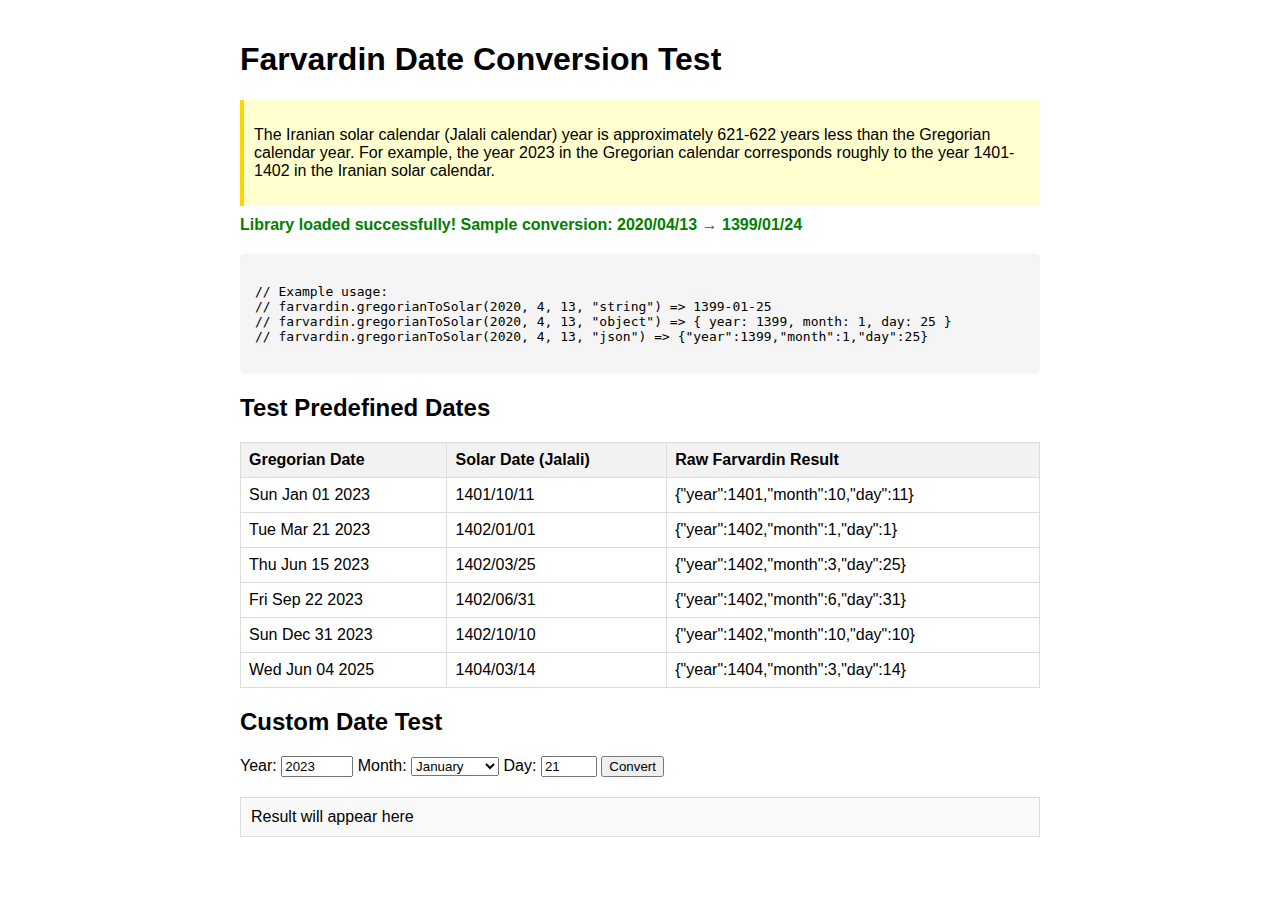
<file: date_conversion_test.html>
<!DOCTYPE html>
<html lang="en">
<head>
    <meta charset="UTF-8">
    <meta name="viewport" content="width=device-width, initial-scale=1.0">
    <title>Farvardin Date Conversion Test</title>
    <style>
        body {
            font-family: Arial, sans-serif;
            max-width: 800px;
            margin: 0 auto;
            padding: 20px;
            direction: ltr;
        }
        table {
            width: 100%;
            border-collapse: collapse;
            margin: 20px 0;
        }
        th, td {
            border: 1px solid #ddd;
            padding: 8px;
            text-align: left;
        }
        th {
            background-color: #f2f2f2;
        }
        .result {
            margin-top: 20px;
            padding: 10px;
            border: 1px solid #ddd;
            background-color: #f9f9f9;
        }
        .example-code {
            background-color: #f5f5f5;
            padding: 15px;
            border-radius: 5px;
            font-family: monospace;
            white-space: pre;
            margin: 20px 0;
        }
        .note {
            padding: 10px;
            background-color: #ffffd0;
            border-left: 4px solid #ffd700;
            margin: 10px 0;
        }
        .error {
            color: red;
            font-weight: bold;
        }
        .success {
            color: green;
            font-weight: bold;
        }
    </style>
</head>
<body>
    <h1>Farvardin Date Conversion Test</h1>
    
    <div class="note">
        <p>The Iranian solar calendar (Jalali calendar) year is approximately 621-622 years less than the Gregorian calendar year. 
        For example, the year 2023 in the Gregorian calendar corresponds roughly to the year 1401-1402 in the Iranian solar calendar.</p>
    </div>
    
    <div id="library-status">Checking library status...</div>
    
    <div class="example-code">
// Example usage:
// farvardin.gregorianToSolar(2020, 4, 13, "string") => 1399-01-25
// farvardin.gregorianToSolar(2020, 4, 13, "object") => { year: 1399, month: 1, day: 25 }
// farvardin.gregorianToSolar(2020, 4, 13, "json") => {"year":1399,"month":1,"day":25}
    </div>
    
    <div>
        <h2>Test Predefined Dates</h2>
        <table id="predefinedDates">
            <tr>
                <th>Gregorian Date</th>
                <th>Solar Date (Jalali)</th>
                <th>Raw Farvardin Result</th>
            </tr>
            <!-- Will be filled by JavaScript -->
        </table>
    </div>
    
    <div>
        <h2>Custom Date Test</h2>
        <form id="dateForm">
            <label for="year">Year:</label>
            <input type="number" id="year" min="1900" max="2100" value="2023">
            
            <label for="month">Month:</label>
            <select id="month">
                <option value="0">January</option>
                <option value="1">February</option>
                <option value="2">March</option>
                <option value="3">April</option>
                <option value="4">May</option>
                <option value="5">June</option>
                <option value="6">July</option>
                <option value="7">August</option>
                <option value="8">September</option>
                <option value="9">October</option>
                <option value="10">November</option>
                <option value="11">December</option>
            </select>
            
            <label for="day">Day:</label>
            <input type="number" id="day" min="1" max="31" value="21">
            
            <button type="submit">Convert</button>
        </form>
        
        <div class="result" id="customResult">
            Result will appear here
        </div>
    </div>
    
    <!-- Load the fixed version of the library -->
    <script src="libs/farvardin-fixed.js"></script>
    
    <script>
        // Check if the library loaded correctly
        document.addEventListener('DOMContentLoaded', function() {
            const statusElement = document.getElementById('library-status');
            
            try {
                // Try to access the farvardin object
                if (typeof farvardin === 'undefined') {
                    statusElement.innerHTML = '<span class="error">Error: farvardin library is not defined. Check if the library file is correctly loaded.</span>';
                    return;
                }
                
                // Try to use a conversion function to verify it works
                const testResult = farvardin.gregorianToSolar(2020, 4, 13, "object");
                if (testResult && testResult.year) {
                    statusElement.innerHTML = '<span class="success">Library loaded successfully! Sample conversion: 2020/04/13 → ' + 
                        testResult.year + '/' + String(testResult.month).padStart(2, '0') + '/' + String(testResult.day).padStart(2, '0') + '</span>';
                    
                    // Continue with testing functions
                    testPredefinedDates();
                } else {
                    statusElement.innerHTML = '<span class="error">Error: Library loaded but conversion functions are not working correctly.</span>';
                }
            } catch (error) {
                statusElement.innerHTML = '<span class="error">Error loading library: ' + error.message + '</span>';
            }
        });

        // Test predefined dates
        function testPredefinedDates() {
            const testDates = [
                new Date(2023, 0, 1),   // Jan 1, 2023
                new Date(2023, 2, 21),  // Mar 21, 2023 (Nowruz)
                new Date(2023, 5, 15),  // Jun 15, 2023
                new Date(2023, 8, 22),  // Sep 22, 2023
                new Date(2023, 11, 31), // Dec 31, 2023
                new Date(2025, 5, 4)    // Jun 4, 2025 (test data date)
            ];
            
            const table = document.getElementById('predefinedDates');
            
            testDates.forEach(date => {
                try {
                    // Get the direct library result without any modification
                    const year = date.getFullYear();
                    const month = date.getMonth() + 1;
                    const day = date.getDate();
                    
                    const directLibraryResult = farvardin.gregorianToSolar(year, month, day, "object");
                    
                    const row = table.insertRow(-1);
                    const cell1 = row.insertCell(0);
                    const cell2 = row.insertCell(1);
                    const cell3 = row.insertCell(2);
                    
                    cell1.textContent = date.toDateString();
                    
                    if (directLibraryResult && directLibraryResult.year) {
                        cell2.textContent = `${directLibraryResult.year}/${String(directLibraryResult.month).padStart(2, '0')}/${String(directLibraryResult.day).padStart(2, '0')}`;
                        cell3.textContent = JSON.stringify(directLibraryResult);
                    } else {
                        cell2.innerHTML = '<span class="error">Conversion failed</span>';
                        cell3.textContent = String(directLibraryResult);
                    }
                } catch (error) {
                    const row = table.insertRow(-1);
                    const cell1 = row.insertCell(0);
                    const cell2 = row.insertCell(1);
                    const cell3 = row.insertCell(2);
                    
                    cell1.textContent = date.toDateString();
                    cell2.innerHTML = '<span class="error">Error</span>';
                    cell3.textContent = error.message;
                }
            });
        }

        // Handle custom date form
        document.getElementById('dateForm').addEventListener('submit', function(e) {
            e.preventDefault();
            
            const year = parseInt(document.getElementById('year').value);
            const month = parseInt(document.getElementById('month').value);
            const day = parseInt(document.getElementById('day').value);
            
            const date = new Date(year, month, day);
            
            try {
                // Get the direct library result
                const directLibraryResult = farvardin.gregorianToSolar(year, month + 1, day, "object");
                
                const resultDiv = document.getElementById('customResult');
                
                if (directLibraryResult && directLibraryResult.year) {
                    resultDiv.innerHTML = `
                        <p><strong>Gregorian Date:</strong> ${date.toDateString()}</p>
                        <p><strong>Solar Date (Jalali):</strong> ${directLibraryResult.year}/${String(directLibraryResult.month).padStart(2, '0')}/${String(directLibraryResult.day).padStart(2, '0')}</p>
                        <p><strong>Raw Farvardin Result:</strong> ${JSON.stringify(directLibraryResult)}</p>
                        <p><strong>Direct Library Call:</strong> farvardin.gregorianToSolar(${year}, ${month + 1}, ${day}, "object")</p>
                    `;
                } else {
                    resultDiv.innerHTML = `
                        <p><strong>Gregorian Date:</strong> ${date.toDateString()}</p>
                        <p class="error">Conversion failed: ${String(directLibraryResult)}</p>
                    `;
                }
            } catch (error) {
                const resultDiv = document.getElementById('customResult');
                resultDiv.innerHTML = `
                    <p><strong>Gregorian Date:</strong> ${date.toDateString()}</p>
                    <p class="error">Error: ${error.message}</p>
                `;
            }
        });
    </script>
</body>
</html>
</file>
